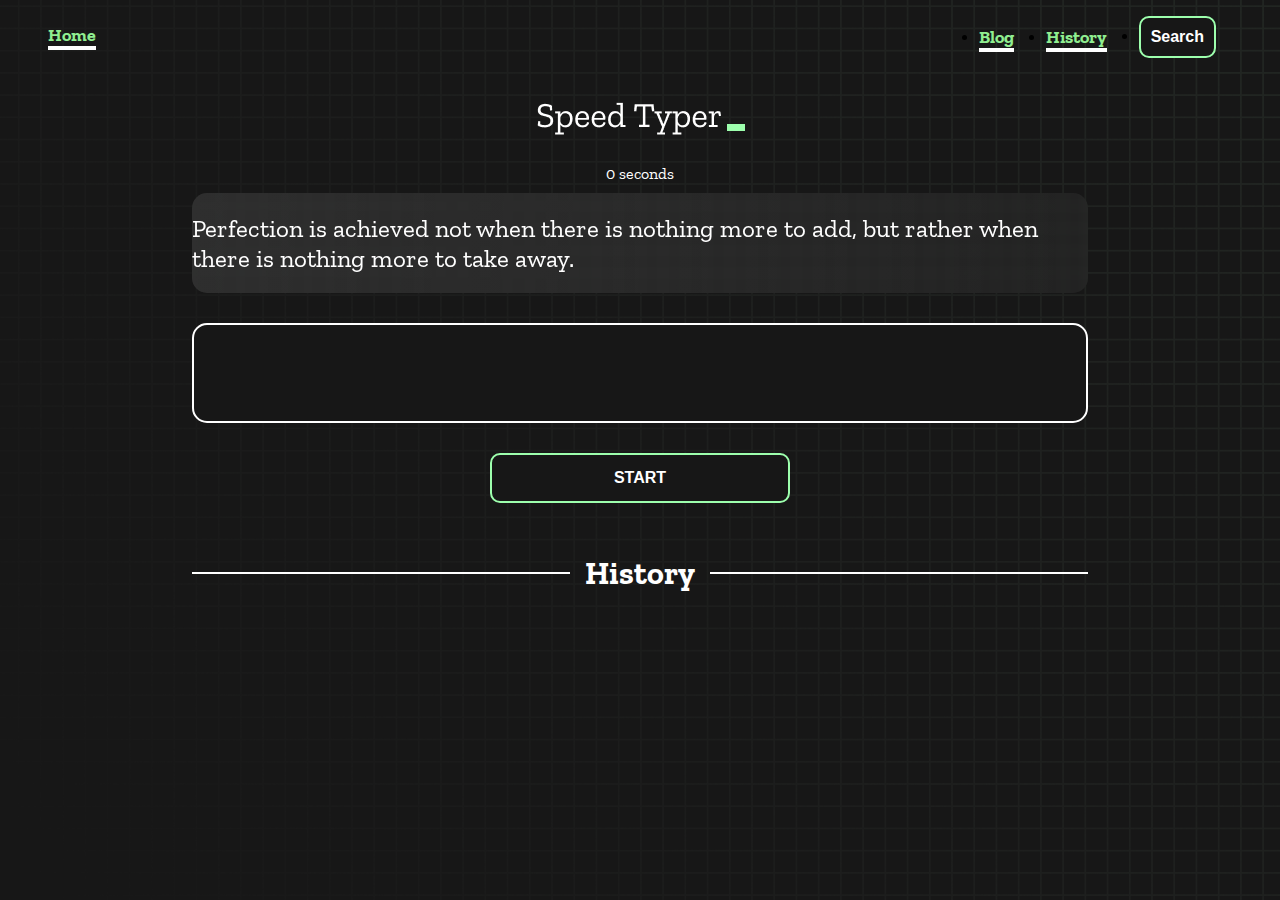
<file: index.html>
<!DOCTYPE html>
<html lang="en">
  <head>
    <meta charset="UTF-8" />
    <meta http-equiv="X-UA-Compatible" content="IE=edge" />
    <meta name="viewport" content="width=device-width, initial-scale=1.0" />
    <title>Typing Monster/Home</title>
    <link rel="stylesheet" href="styles.css" />
    <link rel="preconnect" href="https://fonts.googleapis.com" />
    <link rel="preconnect" href="https://fonts.gstatic.com" crossorigin />
    <link
      href="https://fonts.googleapis.com/css2?family=Zilla+Slab:wght@300;400;500&display=swap"
      rel="stylesheet"
    />
  </head>
  <body>
    <header>
      <nav class="navbar">
        <a class="navbar-brand" href="index.html">Home</a>
        <div>
          <ul class="list">
          
            <li class="nav-item">
              <a class="nav-link" href="blog.html">Blog</a>
            </li>
            <li class="nav-item dropdown">
              <a class="nav-link" href="#history">History</a>
            </li>
            <li class="nav-item">
              <button style="padding: 10px;" type="button">Search</button>
            </li>
          </ul>
        </div>
      </nav>

    </header>
    <h1 class="title"><img src="./logo.png" /></h1>
    <div id="show-time">0 seconds</div>

    <div class="box-container">
      <div id="question"></div>

      <div id="display" type="text" class="inactive"></div>

      <div class="buttons">
        <button class="button" id="start">START</button>
      </div>

      <div class="divider-container">
        <div class="line"></div>
        <h1 id="history" class="title2">History</h1>
        <div class="line"></div>
      </div>
      <div id="histories"></div>
    </div>

    <div id="countdown"></div>
    <div id="modal-background" class="hidden"></div>
    <div id="result" class="hidden"></div>

    <script src="./history.js"></script>
    <script src="./script.js"></script>
  </body>
</html>
</file>
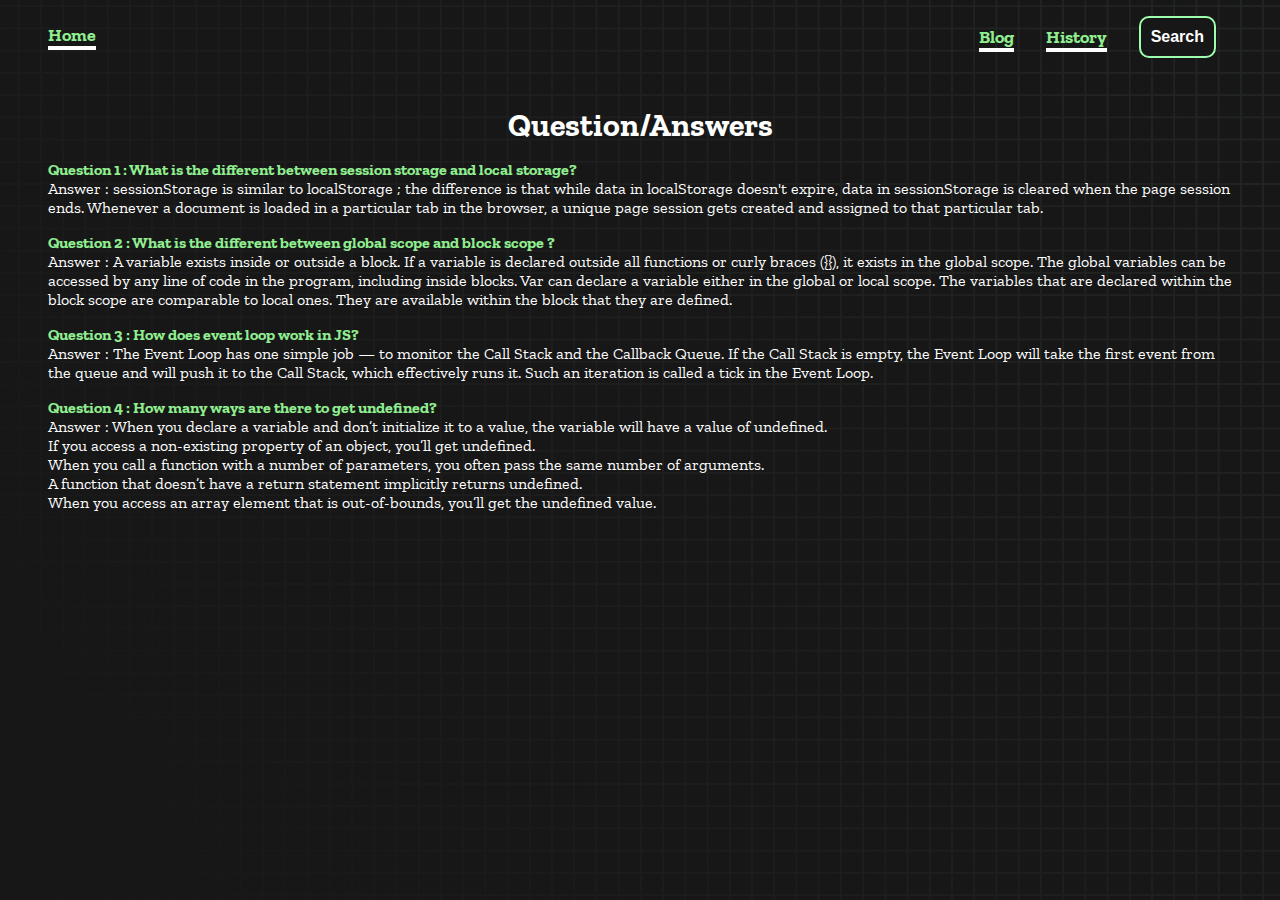
<file: blog.html>
<!DOCTYPE html>
<html lang="en">
<head>
    <meta charset="UTF-8">
    <meta http-equiv="X-UA-Compatible" content="IE=edge">
    <meta name="viewport" content="width=device-width, initial-scale=1.0">
    <title>Speed Typer/Blog</title>
    <link rel="stylesheet" href="styles.css" />
    <link rel="preconnect" href="https://fonts.googleapis.com" />
    <link rel="preconnect" href="https://fonts.gstatic.com" crossorigin />
    <link
      href="https://fonts.googleapis.com/css2?family=Zilla+Slab:wght@300;400;500&display=swap"
      rel="stylesheet"
    />
</head>
<style>
  body{
    color: white;
    font-size: 1rem;
  }
  .list{
    list-style: none;
  }
  h1{
    text-align: center;
    
  }
  section{
    padding: 2rem;
  }
  h4{
    color: lightgreen;
  }
  .article{
    margin: 1rem;
  }
</style>

    <header>
        <nav class="navbar">
          <a class="navbar-brand" href="index.html">Home</a>
          <div>
            <ul class="list">
             
              <li class="nav-item">
                <a class="nav-link" href="blog.html">Blog</a>
              </li>
              <li class="nav-item dropdown">
                <a class="nav-link" href="#history">History</a>
              </li>
              <li class="nav-item">
                <button type="button">Search</button>
              </li>
            </ul>
  
          </div>
        </nav>
  
      </header>

<body>
    <main>
        <section>
            <h1>Question/Answers</h1>
            <div class="article">
                <h4>Question 1 : What is the different between session storage and local storage?</h4>
                <p>Answer : sessionStorage is similar to localStorage ; the difference is that while data in localStorage doesn't expire, data in sessionStorage is cleared when the page session ends. Whenever a document is loaded in a particular tab in the browser, a unique page session gets created and assigned to that particular tab.</p>
            </div>
            <div class="article">
                <h4>Question 2 : What is the different between global scope and block scope ?</h4>
                <p>Answer : A variable exists inside or outside a block. If a variable is declared outside all functions or curly braces ({}), it exists in the global scope. The global variables can be accessed by any line of code in the program, including inside blocks. Var can declare a variable either in the global or local scope. The variables that are declared within the block scope are comparable to local ones. They are available within the block that they are defined.
                </p>
            </div>
            <div class="article">
                <h4>Question 3 : How does event loop work in JS?</h4>
                <p>Answer : The Event Loop has one simple job — to monitor the Call Stack and the Callback Queue. If the Call Stack is empty, the Event Loop will take the first event from the queue and will push it to the Call Stack, which effectively runs it. Such an iteration is called a tick in the Event Loop.</p>
            </div>
            <div class="article">
                <h4>Question 4 : How many ways are there to get undefined?</h4>
                <p>Answer : When you declare a variable and don’t initialize it to a value, the variable will have a      value of undefined. <br>
                  If you access a non-existing property of an object, you’ll get undefined. <br>
                  When you call a function with a number of parameters, you often pass the same number of arguments. <br>
                  A function that doesn’t have a return statement implicitly returns undefined. <br>
                  When you access an array element that is out-of-bounds, you’ll get the undefined value. <br></p>
            </div>
        </section>
    </main>
</body>
</html>
</file>
<file: styles.css>
* {
  padding: 0;
  margin: 0;
  box-sizing: border-box;
}
.navbar{
  display: flex;
  justify-content: space-between;
  align-items: center;
  padding: 1rem 3rem;
}
.navbar a{
  color: lightgreen ;
  border-bottom: .3rem solid white;
  text-decoration: none;
  font-weight: bold;
  font-size: large;
}

.list{
  display: flex;
  align-items: center;
}
ul li{
  margin: 0 1rem;
}
li>button{
  padding: 10px;
  border: none;
  font-size: 16px;
  font-weight: bold;
  color: white;
  background-color: #171717;
  border-radius: 10px;
  border: 2px solid #9dffad;
  cursor: pointer;
}
body {
  background-image: url("./bg.png");
  background-size: cover;
  background-position: left top;
  font-family: "Zilla Slab", serif;
}

.box-container {
  width: 70%;
  margin: 0 auto;
}

#question {
  height: 100px;
  display: flex;
  align-items: center;
  justify-content: center;
  color: white;
  font-size: 25px;
  border-radius: 15px;
  background: rgb(255, 255, 255);
  background: linear-gradient(
    92.49deg,
    rgba(255, 255, 255, 0.1) 0.18%,
    rgba(255, 255, 255, 0.05) 99.85%
  );
  backdrop-filter: blur(5px);
  margin-bottom: 30px;
}

#display {
  height: 100px;
  display: flex;
  flex-wrap: wrap;
  align-items: center;
  padding-left: 5rem;
  color: white;
  font-size: 32px;
  background-color: #171717;
  border: 2px solid #9dffad;
  border-radius: 15px;
  cursor: text;
}

#countdown {
  position: fixed;
  height: 100vh;
  width: 100vw;
  background-color: rgba(0, 0, 0, 0.8);
  top: 0;
  left: 0;
  display: flex;
  align-items: center;
  justify-content: center;
  font-size: 3rem;
  color: white;
  display: none;
}
#result {
  position: fixed;
  top: 50%; 
  left: 50%;
  transform: translate(-50%, -50%);
  height: 250px;
  width: 400px;
  background-color: #171717;
  border-radius: 15px;
  border: 2px solid #9dffad;
  color: white;
  text-align: center;
  padding: 2rem;
}
#show-time{
  text-align: center;
  color: white;
  margin: 10px 0;
}

.green {
  color: #9dffad;
}
.red {
  color: #eb6565;
}
.bold {
  font-weight: 700;
}
.inactive {
  border: 2px solid white !important;
}
.hidden {
  display: none;
}
.title {
  text-align: center;
  color: white;
  margin: 20px 0;
}

.divider-container {
  height: 80px;
  display: flex;
  justify-content: center;
  align-items: center;
  gap: 15px;
  margin: 0 auto;
}

.line {
  height: 2px;
  background: white;
  width: 100%;
}

.title2 {
  color: white;
  display: block;
}

.buttons {
  display: flex;
  justify-content: center;
  margin: 30px 0;
}
.button {
  padding: 10px 20px;
  border: none;
  font-size: 16px;
  font-weight: bold;
  width: 300px;
  height: 50px;
  color: white;
  background-color: #171717;
  border-radius: 10px;
  border: 2px solid #9dffad;
  cursor: pointer;
}

#histories {
  display: grid;
  grid-template-columns: repeat(3,1fr);
  gap: 10px;
  justify-content: space-around;
}

.card {
  height: 100%;
  padding: 50px;
  
  display: grid;
  grid-template-columns: repeat(1, 1fr);
  justify-content: space-between;
  align-items: center;
  padding: 20px 30px;
  color: white;
  border-radius: 15px;
  background: rgb(255, 255, 255);
  background: linear-gradient(
    92.49deg,
    rgba(255, 255, 255, 0.1) 0.18%,
    rgba(255, 255, 255, 0.05) 99.85%
  );
  backdrop-filter: blur(5px);
  margin-bottom: 30px;
}

#modal-background {
  background: rgb(255, 255, 255);
  background: linear-gradient(
    92.49deg,
    rgba(255, 255, 255, 0.1) 0.18%,
    rgba(255, 255, 255, 0.05) 99.85%
  );
  backdrop-filter: blur(5px);
  height: 100vh;
  width: 100%;
  position: fixed;
  top: 0;
}

@media only screen and (max-width: 700px) {
  .box-container {
    padding: 0 20px;
    width: 100%;
  }
  .card {
    text-align: center;
    grid-template-columns: repeat(1, 1fr);
    
  }
  #histories {
    grid-template-columns: repeat(1,1fr);
  }
  .navbar{
    padding: 1rem ;
  }
  ul li{
    margin: 0;
    margin-left: 2rem;
  }
  .article{
    margin: .5rem;
  }
}
</file>
